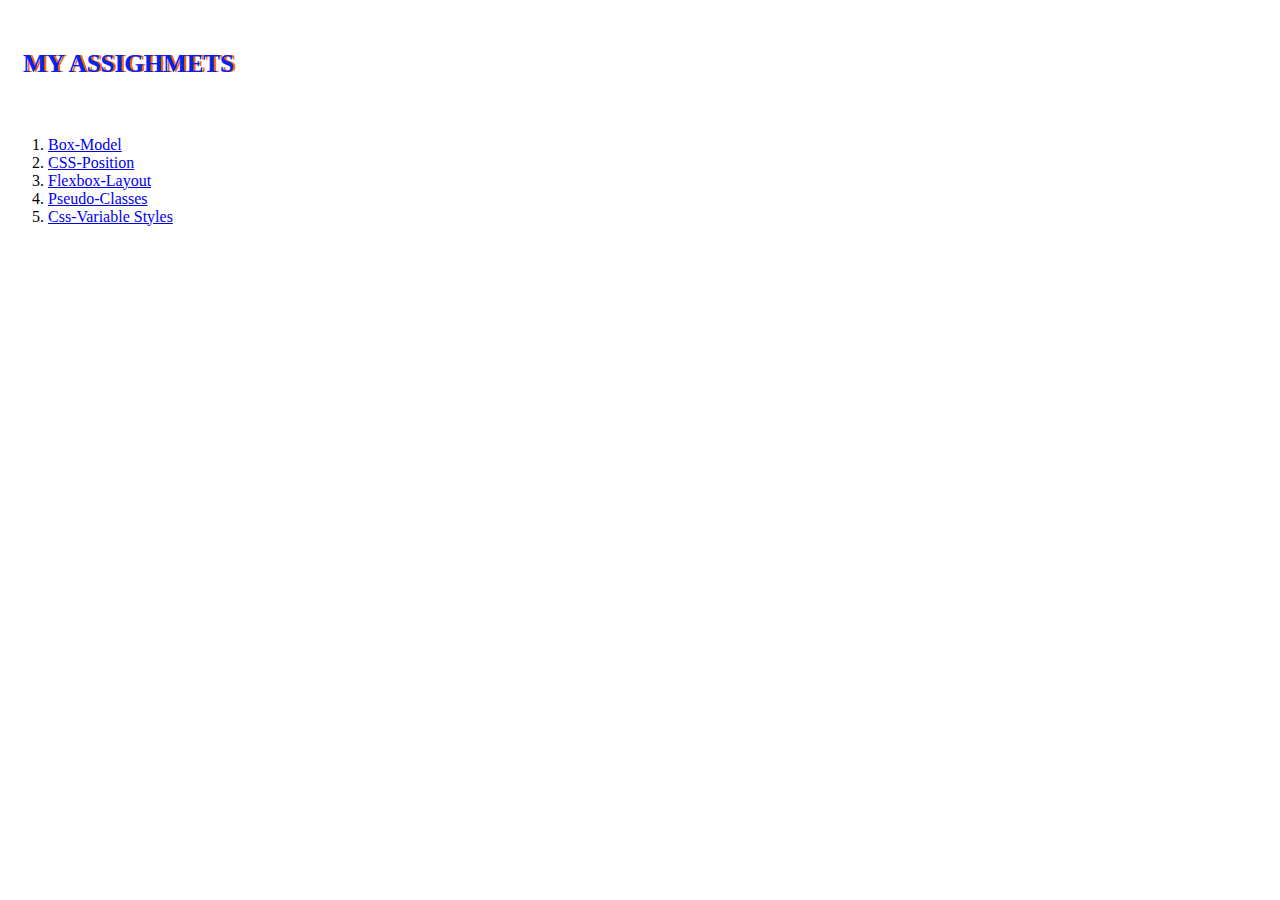
<file: index.html>
<!DOCTYPE html>
<html lang="en">
<head>
    <meta charset="UTF-8">
    <meta name="viewport" content="width=device-width, initial-scale=1.0">
    <title>Assignments</title>
    <link rel="stylesheet" href="style.css">
</head>
<body>
    <header>
        <h1>My Assighmets</h1>
    </header>
    <section>
        <ol>
            <li>
                <a href="Box-Model /index.html">Box-Model</a>
            </li>  
            <li>
                <a href="CSS-Positioning /index.html">CSS-Position</a>
            </li>
            <li>
                <a href="Flexbox-Layout/Unsolved/index.html">Flexbox-Layout</a>
            </li>
            <li>
                <a href="Pseudo-Classes/Unsolved/index.html">Pseudo-Classes</a>
            </li>
            <li>
                <a href="CSS-Variables/index.html">Css-Variable Styles</a>
            </li>
        </ol>
    </section>
    
</body>
</html>
</file>
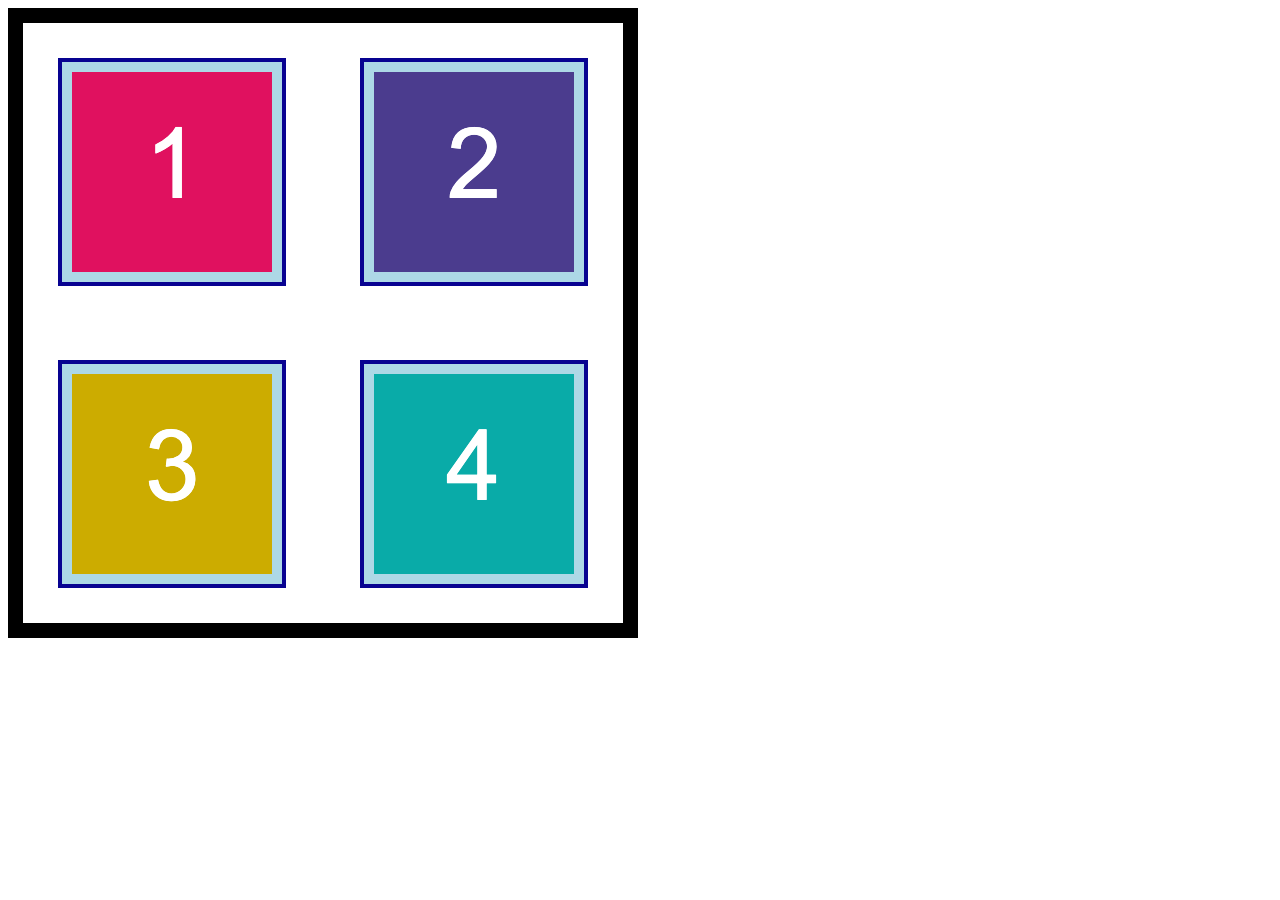
<file: Box-Model /index.html>
<!DOCTYPE html>
<html lang="en">
<head>
    <meta charset="UTF-8">
    <meta name="viewport" content="width=device-width, initial-scale=1.0">
    <title>Box-Model</title>
    <link rel="stylesheet" href="Box-Model/assets/images/style.css">
</head>
<body>
    <section>
        <img src="Box-Model/assets/images/image-1.png" alt="box 1">
        <img src="Box-Model/assets/images/image-2.png" alt="box 2">
        <img src="Box-Model/assets/images/image-3.png" alt="box 3">
        <img src="Box-Model/assets/images/image-4.png" alt="box 4">    
    </section>

    
</body>
</html>
</file>
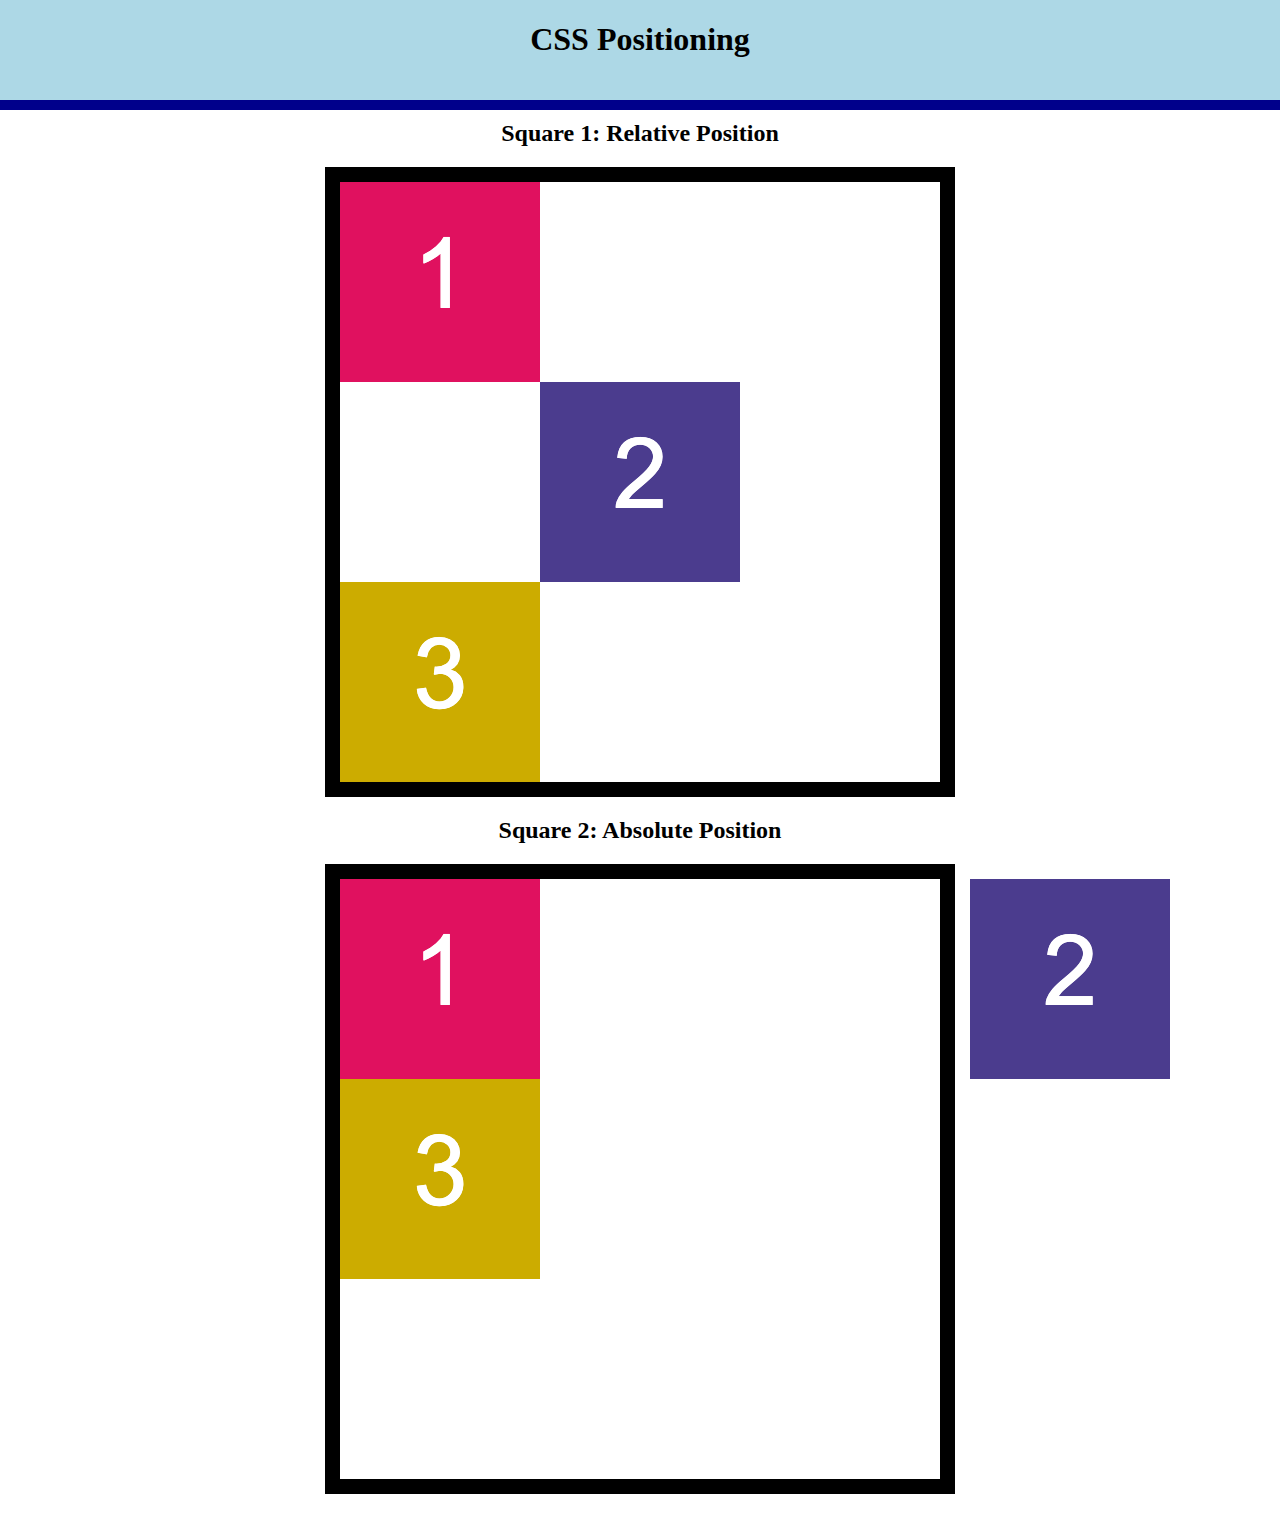
<file: CSS-Positioning /index.html>
<!DOCTYPE html>
<html lang="en">
<head>
    <meta charset="UTF-8">
    <meta name="viewport" content="width=device-width, initial-scale=1.0">
    <title>CSS.Position</title>
    <link rel="stylesheet" href="Unsolved/assets/css/style.css">
</head>
<body>
    <header>
        <h1>CSS Positioning</h1>
      </header>
  
      <main>
        <section>
          <h2>Square 1: Relative Position</h2>
          <div class="container">
            <img src="Unsolved/assets/images/image-1.png" alt="box with number 1"/>
            <img id="relative-box-2" src="Unsolved/assets/images/image-2.png" alt="box with number 2"/>
            <img src="Unsolved/assets/images/image-3.png" alt="box with number 3"/>
          </div>
        </section>
  
        <section>
          <h2>Square 2: Absolute Position</h2>
          <div class="container absolute-container">
            <img src="Unsolved/assets/images/image-1.png" alt="box with number 1"/>
            <img id="absolute-box-2"src="Unsolved/assets/images/image-2.png" alt="box with number 2"/>
            <img src="Unsolved/assets/images/image-3.png" alt="box with number 3"/>
          </div>
        </section>
      </main>
    
</body>
</html>
</file>
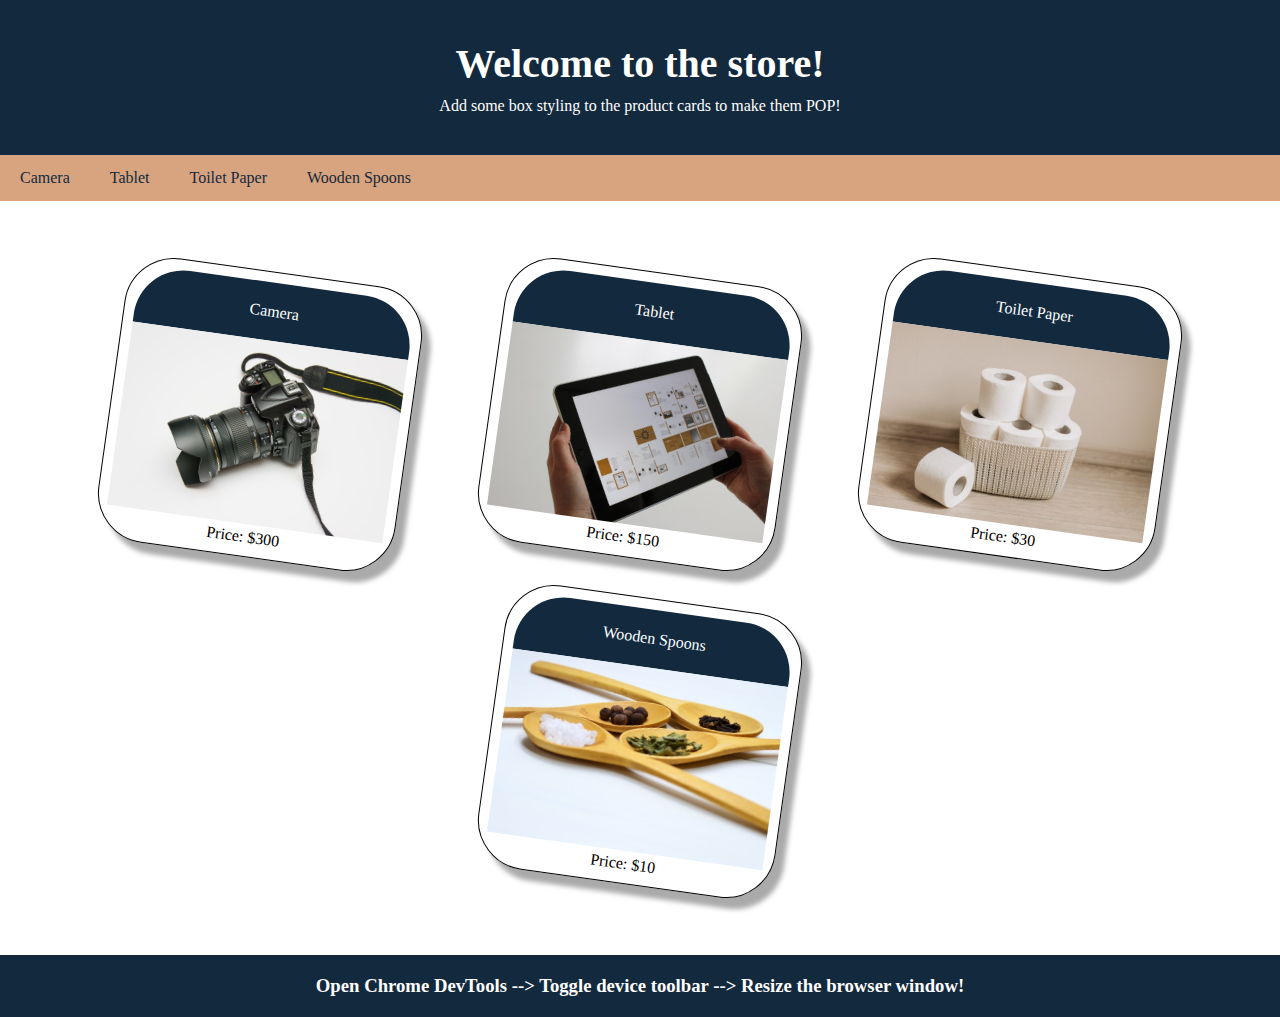
<file: CSS-Variables/index.html>
<!DOCTYPE html>
<html>
  <head>
    <title>CSS Box Variable Style</title>
    <meta charset="UTF-8" />
    <meta name="viewport" content="width=device-width, initial-scale=1" />
    <link rel="stylesheet" type="text/css" href="Unsolved/assets/css/style.css" />
    <link rel="stylesheet" type="text/css" href="Unsolved/assets/css/style.css" />
  </head>

  <body>
    <!-- Header -->
    <header>
      <h1>Welcome to the store!</h1>
      <p>
        Add some box styling to the product cards to make them POP!
      </p>
    </header>

    <!-- Navbar -->
    <nav>
      <a href="#">Camera</a>
      <a href="#">Tablet</a>
      <a href="#">Toilet Paper</a>
      <a href="#">Wooden Spoons</a>
    </nav>

    <!-- Body -->
    <main>
      <!-- Product Cards -->
      <div class="products">
        <section class="card">
          <header>Camera</header>
          <img src="Unsolved/assets/images/camera.jpg" alt="camera" />
          <p>Price: $300</p>
        </section>
        <section class="card">
          <header>Tablet</header>
          <img src="Unsolved/assets/images/tablet.jpg" alt="tablet" />
          <p>Price: $150</p>
        </section>
        <section class="card">
          <header>Toilet Paper</header>
          <img src="Unsolved/assets/images/toilet-paper.jpg" alt="toilet paper" />
          <p>Price: $30</p>
        </section>
        <section class="card">
          <header>Wooden Spoons</header>
          <img src="Unsolved/assets/images/wooden-spoons.jpg" alt="wooden spoons" />
          <p>Price: $10</p>
        </section>
      </div>
    </main>

    <!-- Footer -->
    <footer>
      <h3>
        Open Chrome DevTools --> Toggle device toolbar --> Resize the browser
        window!
      </h3>
    </footer>
  </body>
</html>
</file>
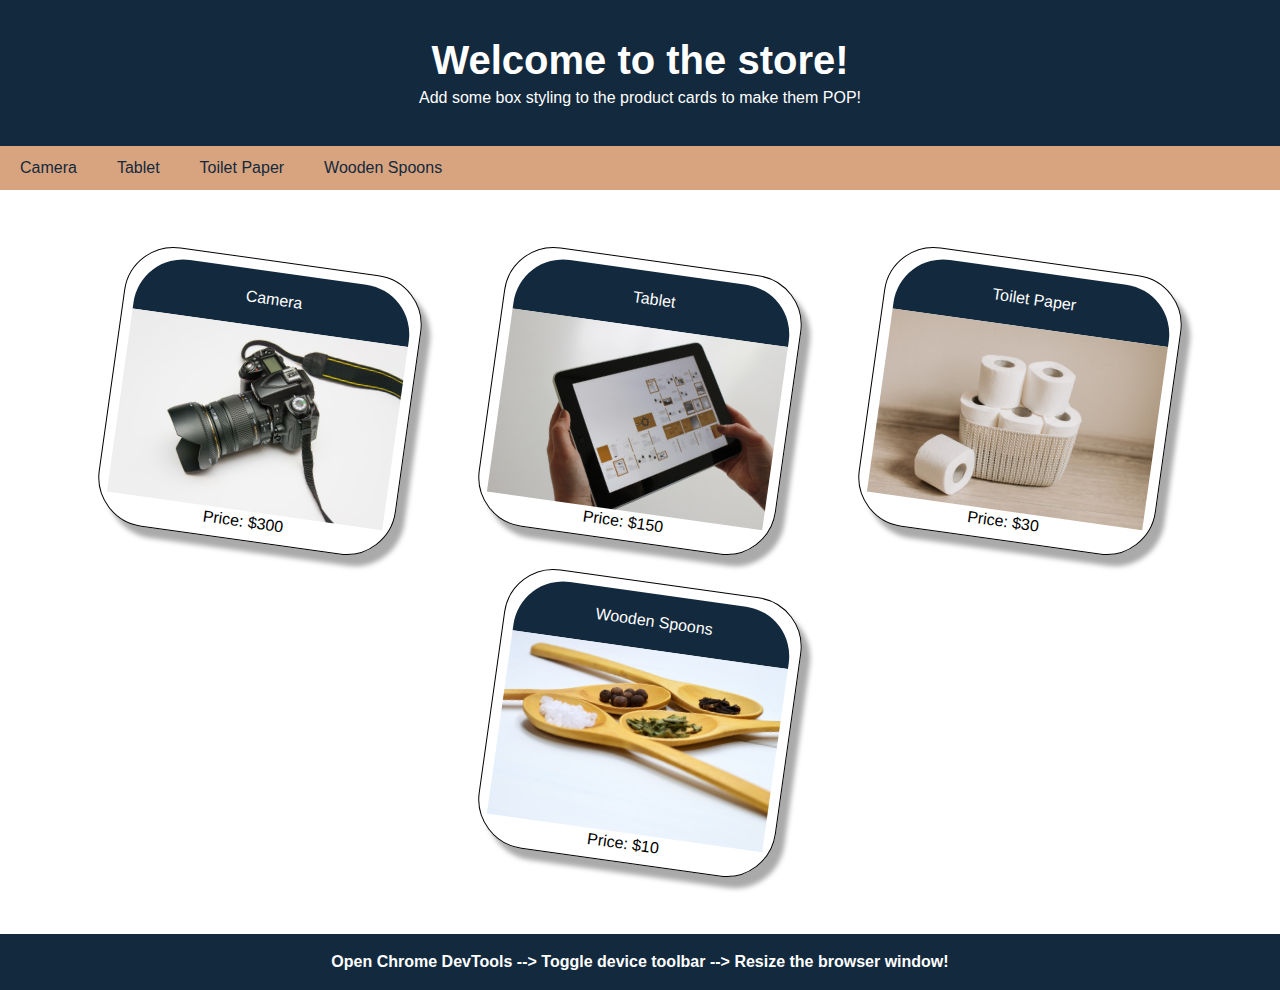
<file: CSS-Variables/Unsolved/index.html>
<!DOCTYPE html>
<html>
  <head>
    <title>CSS Box Variable Style</title>
    <meta charset="UTF-8" />
    <meta name="viewport" content="width=device-width, initial-scale=1" />
    <link rel="stylesheet" type="text/css" href="./assets/css/reset.css" />
    <link rel="stylesheet" type="text/css" href="./assets/css/style.css" />
  </head>

  <body>
    <!-- Header -->
    <header>
      <h1>Welcome to the store!</h1>
      <p>
        Add some box styling to the product cards to make them POP!
      </p>
    </header>

    <!-- Navbar -->
    <nav>
      <a href="#">Camera</a>
      <a href="#">Tablet</a>
      <a href="#">Toilet Paper</a>
      <a href="#">Wooden Spoons</a>
    </nav>

    <!-- Body -->
    <main>
      <!-- Product Cards -->
      <div class="products">
        <section class="card">
          <header>Camera</header>
          <img src="./assets/images/camera.jpg" alt="camera" />
          <p>Price: $300</p>
        </section>
        <section class="card">
          <header>Tablet</header>
          <img src="./assets/images/tablet.jpg" alt="tablet" />
          <p>Price: $150</p>
        </section>
        <section class="card">
          <header>Toilet Paper</header>
          <img src="./assets/images/toilet-paper.jpg" alt="toilet paper" />
          <p>Price: $30</p>
        </section>
        <section class="card">
          <header>Wooden Spoons</header>
          <img src="./assets/images/wooden-spoons.jpg" alt="wooden spoons" />
          <p>Price: $10</p>
        </section>
      </div>
    </main>

    <!-- Footer -->
    <footer>
      <h3>
        Open Chrome DevTools --> Toggle device toolbar --> Resize the browser
        window!
      </h3>
    </footer>
  </body>
</html>
</file>
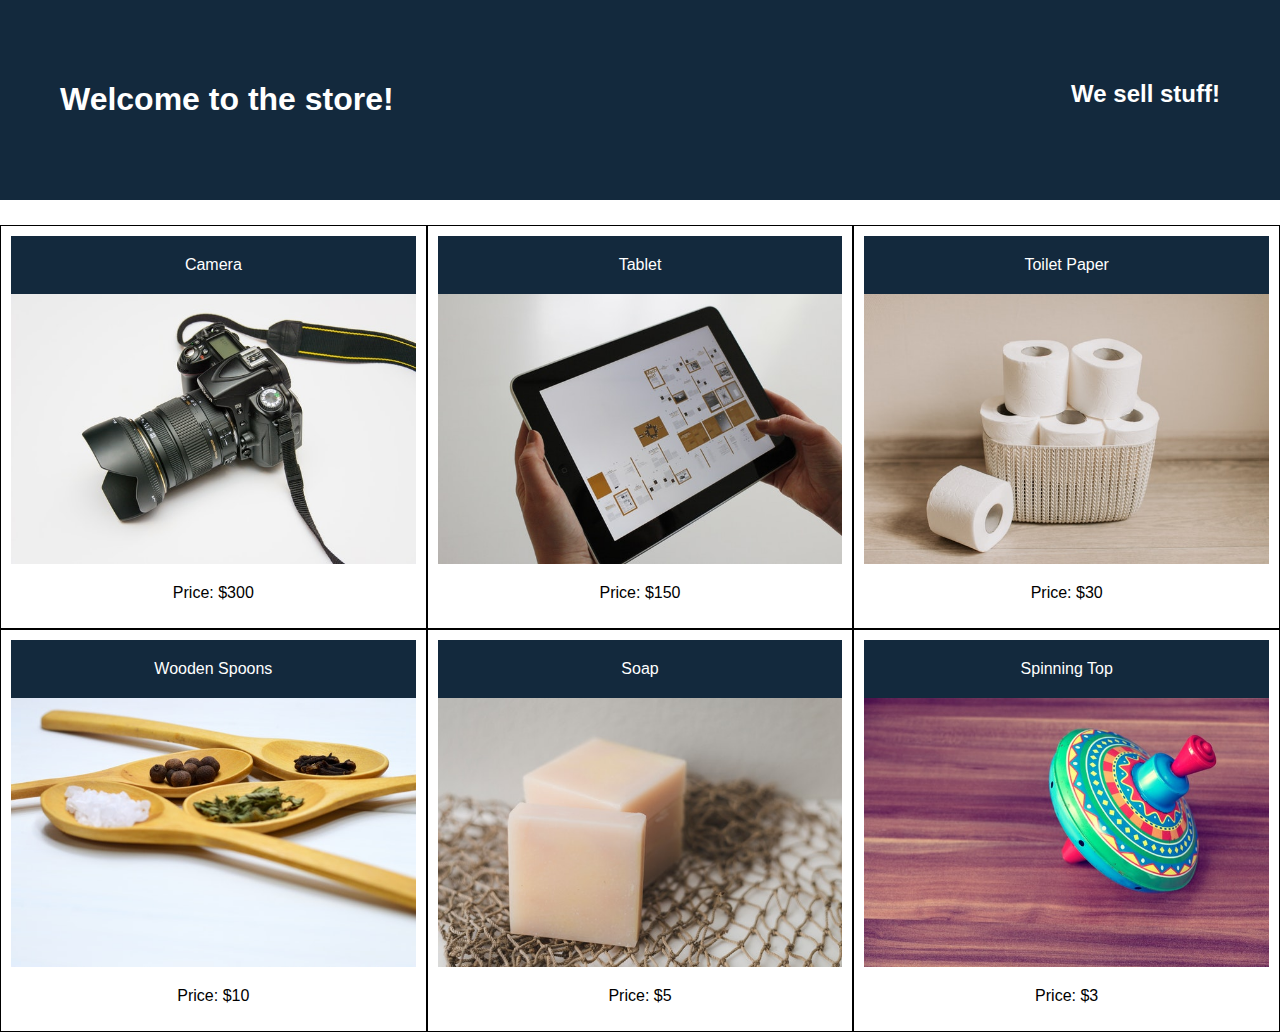
<file: Flexbox-Layout/Unsolved/index.html>
<!DOCTYPE html>
<html lang="en">

  <head>
    <title>Flexbox</title>
    <meta charset="UTF-8" />
    <meta name="viewport" content="width=device-width, initial-scale=1" />
    <link rel="stylesheet" type="text/css" href="./assets/css/style.css" />
  </head>

  <body>
    <header class="main-header">
      <h1>Welcome to the store!</h1>
      <h2>We sell stuff!</h2>
    </header>

    <main>
      <section class="card">
        <header>Camera</header>
        <img src="./assets/images/camera.jpg" alt="camera" />
        <p>Price: $300</p>
      </section>
      <section class="card">
        <header>Tablet</header>
        <img src="./assets/images/tablet.jpg" alt="tablet" />
        <p>Price: $150</p>
      </section>
      <section class="card">
        <header>Toilet Paper</header>
        <img src="./assets/images/toilet-paper.jpg" alt="toilet paper" />
        <p>Price: $30</p>
      </section>
      <section class="card">
        <header>Wooden Spoons</header>
        <img src="./assets/images/wooden-spoons.jpg" alt="wooden spoons" />
        <p>Price: $10</p>
      </section>
      <section class="card">
        <header>Soap</header>
        <img src="./assets/images/soap.jpg" alt="soap" />
        <p>Price: $5</p>
      </section>
      <section class="card">
        <header>Spinning Top</header>
        <img src="./assets/images/spinning-top.jpg" alt="spinning top" />
        <p>Price: $3</p>
      </section>
    </main>
  </body>

</html>
</file>
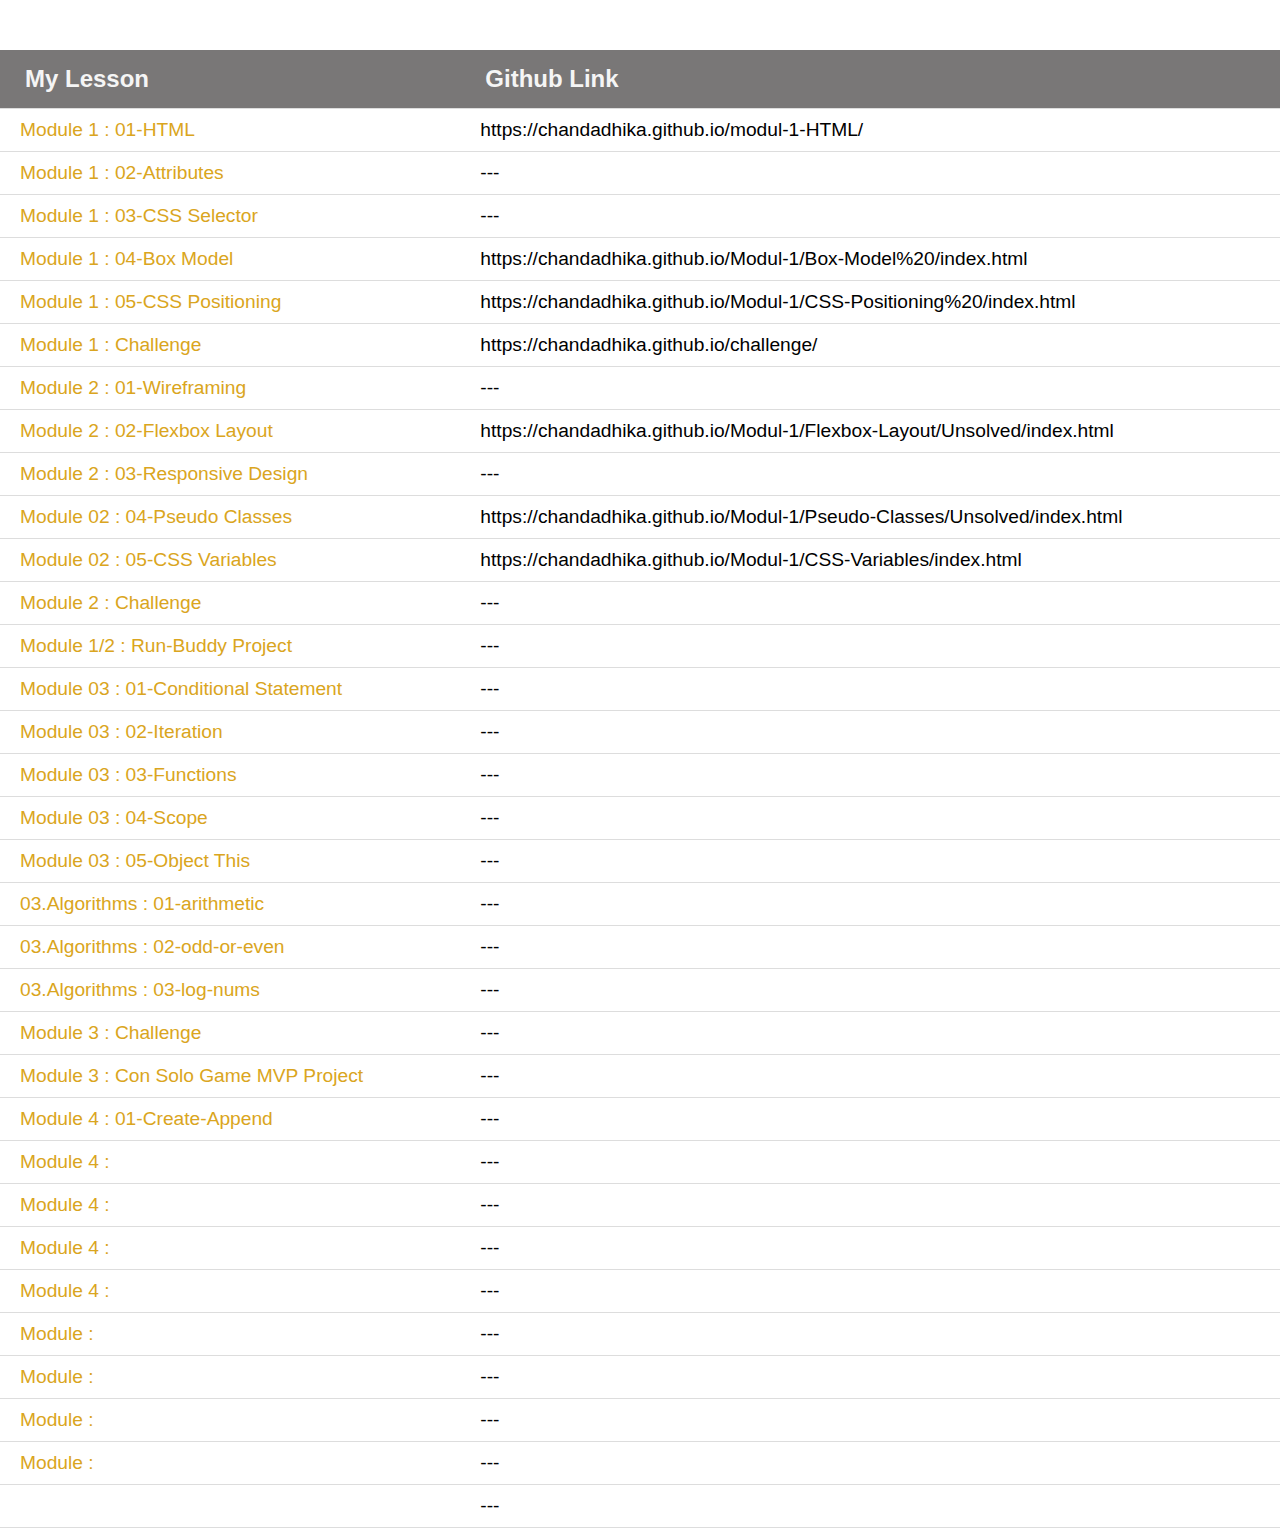
<file: Modul.html>
<!DOCTYPE html>
<html lang=“en”>
  <head>
    <meta charset=“UTF-8" />
    <meta name=“viewport” content=“width=device-width, initial-scale=1.0" />
    <title>My-Lesson</title>
    <style>
      body {
        font-family: Arial, sans-serif;
        margin: 0;
        padding: 0;
      }
      table {
        width: 100%;
        border-collapse: collapse;
        margin-top: 50px;
      }
      th,
      td {
        padding: 8px;
        text-align: left;
        border-bottom: 1px solid #ddd;
      }
      th {
        background-color: #797777;
        color: whitesmoke;
        padding: 15px 25px;
        font-size: 1.5rem;
      }
      td{
        padding: 10px 20px;
        font-size: 1.2rem;
      }
      tr:hover {
        background-color: #F5F5F5;
      }
#repoName{
color: maroon;}
#githubLink{
color: blue;
text-decoration: underline;}
a {
        color: goldenrod;
        text-decoration: none;
      }
      a:hover {
        color: rgb(170, 147, 16);
      }
    </style>
  </head>
  <body>
    <table>
      <tr>
        <th>My Lesson</th>
        <th>Github Link</th>
      </tr>
      <tr>
        <td id=“repoName”><a href=“https://chandadhika.github.io/modul-1-HTML/”>Module 1 : 01-HTML</a></td>
        <td id=“githubLink”>https://chandadhika.github.io/modul-1-HTML/</td>
      </tr>
      <tr>
        <td id=“repoName”><a href=“”>Module 1 : 02-Attributes</a></td>
        <td id=“githubLink”>---</td>
      </tr>
      <tr>
        <td id=“repoName”><a href=“”>Module 1 : 03-CSS Selector</a></td>
        <td id=“githubLink”>---</td>
      </tr>
<tr>
        <td id=“Box-Model”><a href=“https://chandadhika.github.io/Modul-1/Box-Model%20/index.html”>Module 1 : 04-Box Model</a></td>
        <td id=“githublink”>https://chandadhika.github.io/Modul-1/Box-Model%20/index.html</td>
      </tr>
<tr>
        <td id=“repoName”><a href=“https://chandadhika.github.io/Modul-1/CSS-Positioning%20/index.html”>Module 1 : 05-CSS Positioning</a></td>
        <td id=“githubLink”>https://chandadhika.github.io/Modul-1/CSS-Positioning%20/index.html</td>
      </tr>
<tr>
        <td id=“repoName”><a href=“https://github.com/Chandadhika/challenges”>Module 1 : Challenge</a></td>
        <td id=“githubLink”>https://chandadhika.github.io/challenge/</td>
      </tr>
<tr>
        <td id=“repoName”><a href=“”>Module 2 : 01-Wireframing</a></td>
        <td id=“githubLink”>---</td>
      </tr>
<tr>
        <td id=“repoName”><a href=“https://chandadhika.github.io/Modul-1/Flexbox-Layout/Unsolved/index.html”>Module 2 : 02-Flexbox Layout</a></td>
        <td id=“githubLink”>https://chandadhika.github.io/Modul-1/Flexbox-Layout/Unsolved/index.html</td>
      </tr>
<tr>
        <td id=“repoName”><a href=“”>Module 2 : 03-Responsive Design</a></td>
        <td id=“githubLink”>---</td>
      </tr>
<tr>
        <td id=“repoName”><a href=“https://chandadhika.github.io/Modul-1/Pseudo-Classes/Unsolved/index.html”>Module 02 : 04-Pseudo Classes</a></td>
        <td id=“githubLink”>https://chandadhika.github.io/Modul-1/Pseudo-Classes/Unsolved/index.html</td>
      </tr>
<tr>
        <td id=“repoName”><a href=“https://chandadhika.github.io/Modul-1/CSS-Variables/index.html”>Module 02 : 05-CSS Variables</a></td>
        <td id=“githubLink”>https://chandadhika.github.io/Modul-1/CSS-Variables/index.html</td>
      </tr>
<tr>
        <td id=“repoName”><a href=“”>Module 2 : Challenge</a></td>
        <td id=“githubLink”>---</td>
      </tr>
<tr>
        <td id=“repoName”><a href=“”>Module 1/2 : Run-Buddy Project</a></td>
        <td id=“githubLink”>---</td>
      </tr>
<tr>
        <td id=“repoName”><a href=“”>Module 03 : 01-Conditional Statement</a></td>
        <td id=“githubLink”>---</td>
      </tr>
<tr>
        <td id=“repoName”><a href=“”>Module 03 : 02-Iteration</a></td>
        <td id=“githubLink”>---</td>
      </tr>
<tr>
        <td id=“repoName”><a href=“”>Module 03 : 03-Functions</a></td>
        <td id=“githubLink”>---</td>
      </tr>
<tr>
        <td id=“repoName”><a href=“”>Module 03 : 04-Scope</a></td>
        <td id=“githubLink”>---</td>
      </tr>
<tr>
        <td id=“repoName”><a href=“”>Module 03 : 05-Object This</a></td>
        <td id=“githubLink”>---</td>
      </tr>
<tr>
        <td id=“repoName”><a href=“”>03.Algorithms : 01-arithmetic</a></td>
        <td id=“githubLink”>---</td>
      </tr>
<tr>
        <td id=“repoName”><a href=“”>03.Algorithms : 02-odd-or-even</a></td>
        <td id=“githubLink”>---</td>
      </tr>
<tr>
        <td id=“repoName”><a href=“”>03.Algorithms : 03-log-nums</a></td>
        <td id=“githubLink”>---</td>
      </tr>
<tr>
        <td id=“repoName”><a href=“”>Module 3 : Challenge</a></td>
        <td id=“githubLink”>---</td>
      </tr>
<tr>
        <td id=“repoName”><a href=“”>Module 3 : Con Solo Game MVP Project</a></td>
        <td id=“githubLink”>---</td>
      </tr>
<tr>
        <td id=“repoName”><a href=“”>Module 4 : 01-Create-Append</a></td>
        <td id=“githubLink”>---</td>
      </tr>
<tr>
        <td id=“repoName”><a href=“”>Module 4 : </a></td>
        <td id=“githubLink”>---</td>
      </tr>
<tr>
        <td id=“repoName”><a href=“”>Module 4 : </a></td>
        <td id=“githubLink”>---</td>
      </tr>
<tr>
        <td id=“repoName”><a href=“”>Module 4 : </a></td>
        <td id=“githubLink”>---</td>
      </tr>
<tr>
        <td id=“repoName”><a href=“”>Module 4 : </a></td>
        <td id=“githubLink”>---</td>
      </tr>
      <tr>
        <td id=“repoName”><a href=“”>Module  : </a></td>
        <td id=“githubLink”>---</td>
      </tr>
      <tr>
        <td id=“repoName”><a href=“”>Module  : </a></td>
        <td id=“githubLink”>---</td>
      </tr>
      <tr>
        <td id=“repoName”><a href=“”>Module  : </a></td>
        <td id=“githubLink”>---</td>
      </tr>
      <tr>
        <td id=“repoName”><a href=“”>Module  : </a></td>
        <td id=“githubLink”>---</td>
      </tr>
      <tr>
        <td id=“repoName”><a href=“”></a></td>
        <td id=“githubLink”>---</td>
      </tr>
    </table>
  </body>
</html>
</file>
<file: style.css>
header {
    /* background-color: aliceblue; */
    padding: 25px 15px;
    margin: 0;
}

header h1 {
    color: rgb(0, 34, 255);
    font-size: 25px;
    font-weight: bold;
    text-shadow: 2.5px 0px #f56708;
    text-transform: uppercase;
}

section ul li {
    display: grid;
    /* background-color: rgb(189, 189, 246); */
}

section ul li a {
    color: #b6049b;
    font-size: 15px;
    font-weight: bold;
    line-height: 35px;
    text-decoration: none;
}

a:hover {
    color: rgb(229, 151, 6);
}
</file>
<file: Box-Model /Box-Model/assets/images/style.css>
section {
  width: 600px;
  height: 600px;
  text-align: center;
  border: 15px solid black;
}

img {
  width: 200px;
  height: 200px;
  background-color: lightblue;
  /* TODO: Add a margin property */
  margin: 35px;
  /* TODO: Add a padding property */
  padding: 10px;
  /* TODO: Add a border property */
  border: 4px solid rgb(8, 3, 145);
}
</file>
<file: CSS-Positioning /Unsolved/assets/css/style.css>
body {
  position: relative;
  margin: 0;
  padding: 0;
}

main {
  padding-top: 100px;
}

h1,
h2,
h3 {
  text-align: center;
}

img {
  display: block;
}

header {
  position: fixed;
  top: 0;
  z-index: 2;
  width: 100%;
  height: 100px;
  border-bottom: 10px solid darkblue;
  background-color: lightblue;
}

/* Square 1 and 2 */
.container {
  width: 600px;
  height: 600px;
  margin: 20px auto;
  border: 15px solid black;
}

/* Square 2 */
.absolute-container {
  position: relative;
}

/* Box 2 in Square 1 */
#relative-box-2 {
  position: relative;
  left: 200px;
  
}

/* Box 2 in Square 2 */
#absolute-box-2 {
  position: absolute;
  top: 0;
  left: 630px;
}
</file>
<file: CSS-Variables/Unsolved/assets/css/style.css>
:root {
  --primary-color: #fff;
  --secondary-color: #13293d;
  --display: flex;
  --text-align: center;
  --flex-wrap: wrap;
  --margin-bottom: 10px;
  --padding: 20px;
}

* {
  margin: 0;
  padding: 0;
  box-sizing: border-box;
}

body {
  font-size: 16px;
  display: var(--display);
  flex-direction: column;
  min-height: 100vh;
  justify-content: flex-start;
}

h1 {
  font-size: 2.5rem;
  margin-bottom: var(--margin-bottom);
}

h2 {
  font-size: 1.5rem;
  margin-bottom: var(--margin-bottom);
}

header {
  padding: 40px;
  text-align: var(--text-align);
  background: var(--secondary-color);
  color: var(--primary-color);
}

nav {
  display: var(--display);
  background-color: #d8a47f;
}

nav a {
  color: var(--secondary-color);
  padding: 14px 20px;
  text-decoration: none;
  text-align: var(--text-align);
}

nav a:hover {
  background-color: var(--primary-color);
}

main {
  display: var(--display);
  flex-wrap: var(--flex-wrap);
}

footer {
  width: 100%;
  bottom: 0;
  padding: var(--padding);
  text-align: var(--text-align);
  background: var(--secondary-color);
  color: var(--primary-color);
  margin-top: auto;
}

.products {
  flex: 1;
  background-color: var(--primary-color);
  padding: 50px;
  display: var(--display);
  flex-wrap: var(--flex-wrap);
  justify-content: space-evenly;
}

.card {
  border-style: solid;
  border-width: 1px;
  border-radius: 50px;
  padding: 10px;
  flex: 0 0 300px;
  transform: rotate(8deg);
  box-shadow: 10px 10px 5px #aaaaaa;
  margin: 20px;
}

.card > header {
  border-radius: 50px 50px 0px 0px;
  padding: var(--padding);
}

.card > p {
  text-align: var(--text-align);
}

.card > img {
  width: 100%;
}

@media screen and (max-width: 768px) {
  main,
  nav {
    flex-direction: column;
  }
}
</file>
<file: Flexbox-Layout/Unsolved/assets/css/style.css>
* {
  box-sizing: border-box;
}

body {
  font-family: Arial;
  margin: 0;
}

main {
  display: flex;
  margin-top: 2%;
  flex-wrap: wrap;
}

.main-header {
  display: flex;
  justify-content: space-between;
  padding: 60px;
  background: #13293d;
  color: #fff;
  flex-wrap: wrap;
}

.card {
  flex: 1 0 0;
  padding: 10px;
  text-align: center;
  border-style: solid;
  border-width: 1px;
}

.card header {
  padding: 20px;
  background: #13293d;
  color: #fff;
}

.card img {
  width: 100%;
  /* The client insists that images be at least 400px */
  min-width: 300px;
}
</file>
